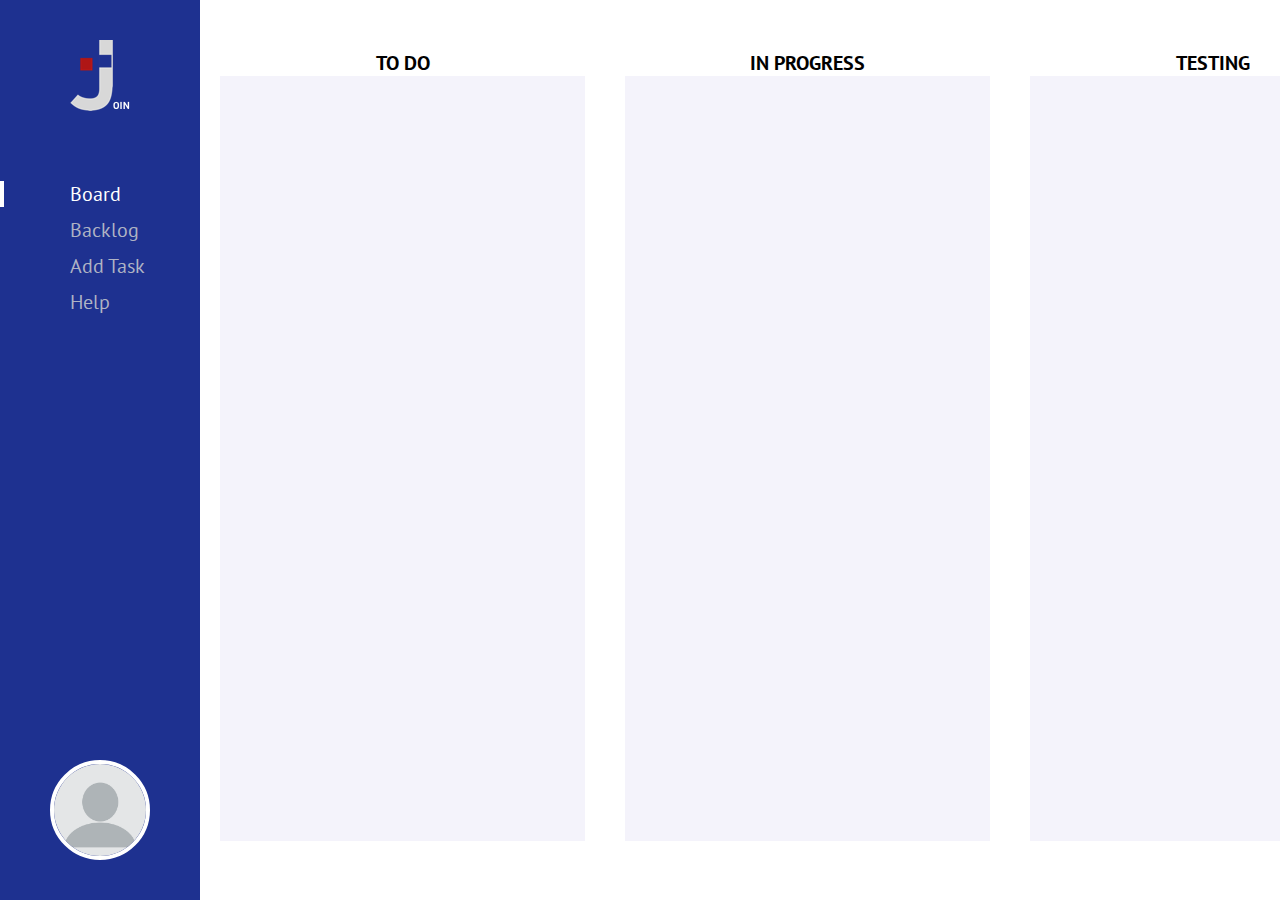
<file: index.html>
<!DOCTYPE html>
<html lang="en">

<head>
    <meta charset="UTF-8">
    <meta http-equiv="X-UA-Compatible" content="IE=edge">
    <meta name="viewport" content="width=device-width, initial-scale=1.0">
    <title>Join-Project</title>

    <script src="script/mini_backend.js"></script>
    <script src="script/script.js"></script>
    <script src="script/board.js"></script>
    <link rel="shortcut icon" href="./img/logo.png" type="image/x-icon">
    <link rel="stylesheet" href="style/style.css">
    <link rel="stylesheet" href="style/board.css">

    <link rel="preconnect" href="https://fonts.googleapis.com">
    <link rel="preconnect" href="https://fonts.gstatic.com" crossorigin>
    <link href="https://fonts.googleapis.com/css2?family=PT+Sans:ital,wght@0,400;0,700;1,400;1,700&display=swap"
        rel="stylesheet">
</head>

<body onload="includeHTML(), init()">


    <header class="main-header" id="main-header" w3-include-html="templates/header.html"></header>

    <img src="img/menu.png" class="resp-img" id="resp-img" onclick="showNavBar()" alt="">

    <main>
        <div class="hidebar d-none" id="hidebar" onclick="hideMenu()">

        </div>

        <div class="main-container">

        
            <div class="task-deteails-box d-none" id="task-details-box">
                <div class="task-details d-none" id="task-details">


                </div>
            </div>

            <div class="board-sub-container">
                <span class="task-headline">TO DO</span>
                <div class="task-board" id="to-do" ondrop="moveTo('to-do'); removeHighlight(id)"
                    ondragleave="removeHighlight('to-do')" ondragover="allowDrop(event); highlight(id)">

                </div>
            </div>

            <div class="board-sub-container">
                <span class="task-headline">IN PROGRESS</span>
                <div class="task-board" id="in-progress" ondrop="moveTo('in-progress'); removeHighlight(id)"
                    ondragleave="removeHighlight('in-progress')" ondragover="allowDrop(event); highlight(id)">

                </div>
            </div>

            <div class="board-sub-container">
                <span class="task-headline">TESTING</span>
                <div class="task-board" id="testing" ondrop="moveTo('testing'); removeHighlight(id)"
                    ondragleave="removeHighlight('testing')" ondragover="allowDrop(event); highlight(id)">

                </div>
            </div>

            <div class="board-sub-container">
                <span class="task-headline">DONE</span>
                <div class="task-board" id="done" ondrop="moveTo('done'); removeHighlight(id)"
                    ondragleave="removeHighlight('done')" ondragover="allowDrop(event); highlight(id)">

                </div>
            </div>
        </div>
    </main>

</body>

</html>
</file>
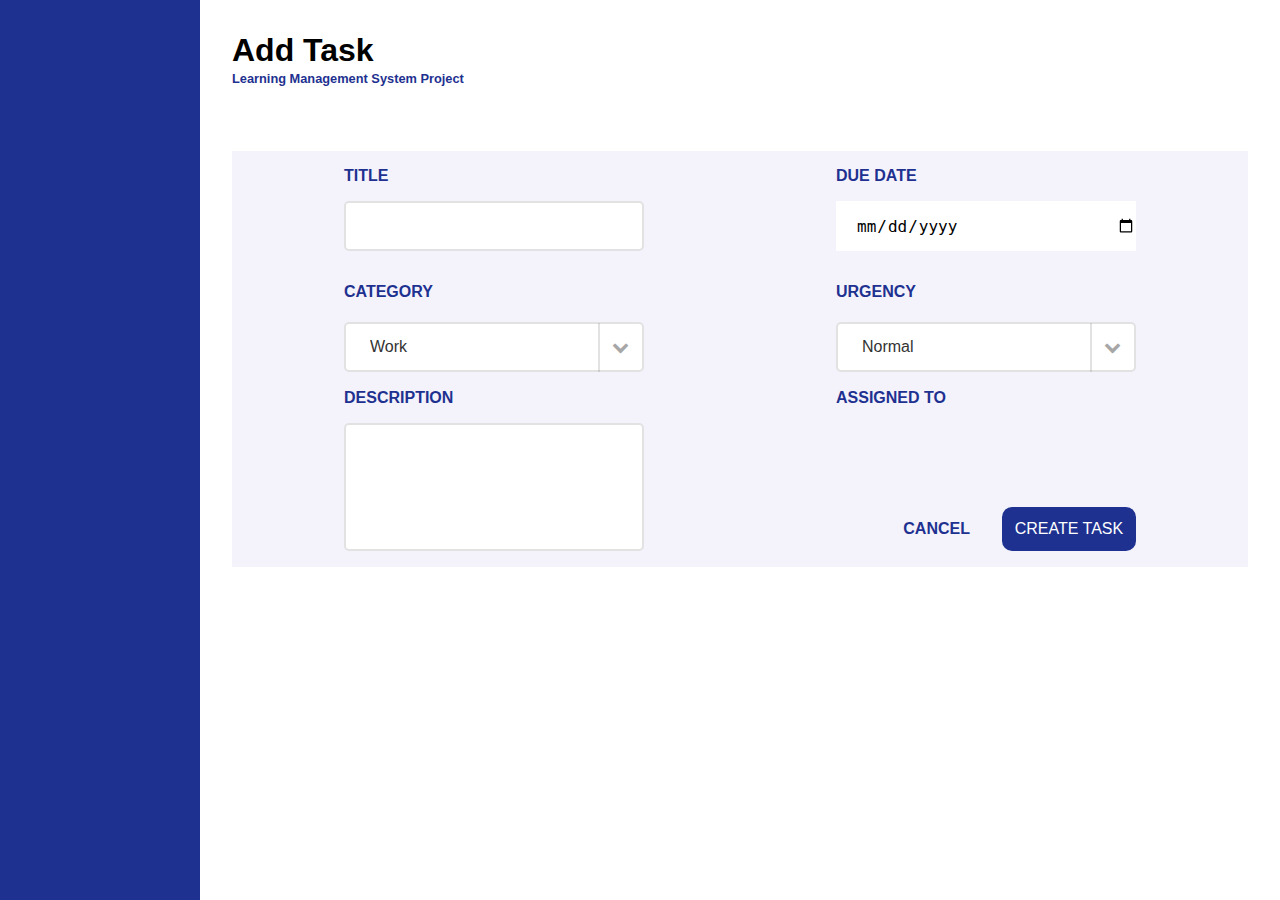
<file: addTask.html>
<!DOCTYPE html>
<html lang="en">

<head>
  <meta charset="UTF-8">
  <meta http-equiv="X-UA-Compatible" content="IE=edge">
  <meta name="viewport" content="width=device-width, initial-scale=1.0">
  <title>Add Task</title>
  <link rel="stylesheet" href="style/style.css">
  <link rel="stylesheet" href="style/addTask.css">
  <!-- Font-->
  <link rel="stylesheet" href="https://cdnjs.cloudflare.com/ajax/libs/font-awesome/4.7.0/css/font-awesome.min.css" />
  <script src="script/mini_backend.js"></script>
  <script src="script/script.js"></script>
  <script src="script/addTask.js"></script>
</head>

<body onload="init()">


  <header class="main-header" id="main-header" w3-include-html="templates/header.html"></header>

  <img src="img/menu.png" class="resp-img" id="resp-img" onclick="showNavBar()" alt="">

  <main class="main-addTask">

    <div class="hidebar d-none" id="hidebar" onclick="hideMenu()">

    </div>
    <header class="section-header">
      <h1>Add Task</h1>
      <span class="font-small">Learning Management System Project</span>
    </header>

    <section class="addTask-section">
      <div class="row-input">
        <div class="input-div">
          <span class="font-title">TITLE</span>
          <input type="text" id="title-input" class="input-field input-border">
        </div>

        <div class="input-div">
          <span class="font-title">DUE DATE</span>
          <!-- <div class="input-icon-div input-border">
            <input type="date" id="date-input" class="input-field-icon">
          </div> -->
          <div class="selectdivinput">
            <label>
              <input type="date" id="date-input" class="input-field-icon">
            </label>
          </div>
        </div>
      </div>

      <div class="row-input">
        <div class="input-div">
          <span class="font-title">CATEGORY</span>
          <div class="selectdiv">
            <label>
              <select id="category">
                <option value='Work' selected> Work </option>
                <option value='Marketing'>Marketing</option>
                <option value='IT'>IT</option>
              </select>
            </label>
          </div>
        </div>

        <div class="input-div">
          <span class="font-title">URGENCY</span>
          <div class="selectdiv">
            <label>
              <select id="urgency">
                <option value='Normal' selected> Normal </option>
                <option value='Low'>Low</option>
                <option value='High'>High</option>
              </select>
            </label>
          </div>
        </div>
      </div>

      <div class="row-input">
        <div class="input-div">
          <span class="font-title">DESCRIPTION</span>
          <textarea id="description" class="input-border"></textarea>
        </div>

        <div class="input-div">
          <span class="font-title">ASSIGNED TO</span>
          <div class="assigned-div">
            <div class="img-people" id="task-User">
            </div>
            <div class="buttons">
              <div class="cancle-button font-title button-hover" onclick="resetAddTask()">CANCEL</div>
              <div class="task-button button-hover" onclick="createTask()">CREATE TASK</div>
            </div>
          </div>
        </div>
      </div>

      <section class="div-assign-select hide" id="section-select">
        <div onclick="hideProfileSelect()" class="div-left-select"></div>
        <div class="img-people" id="select-User">
        </div>
      </section>
    </section>


  </main>
</body>

</html>
</file>
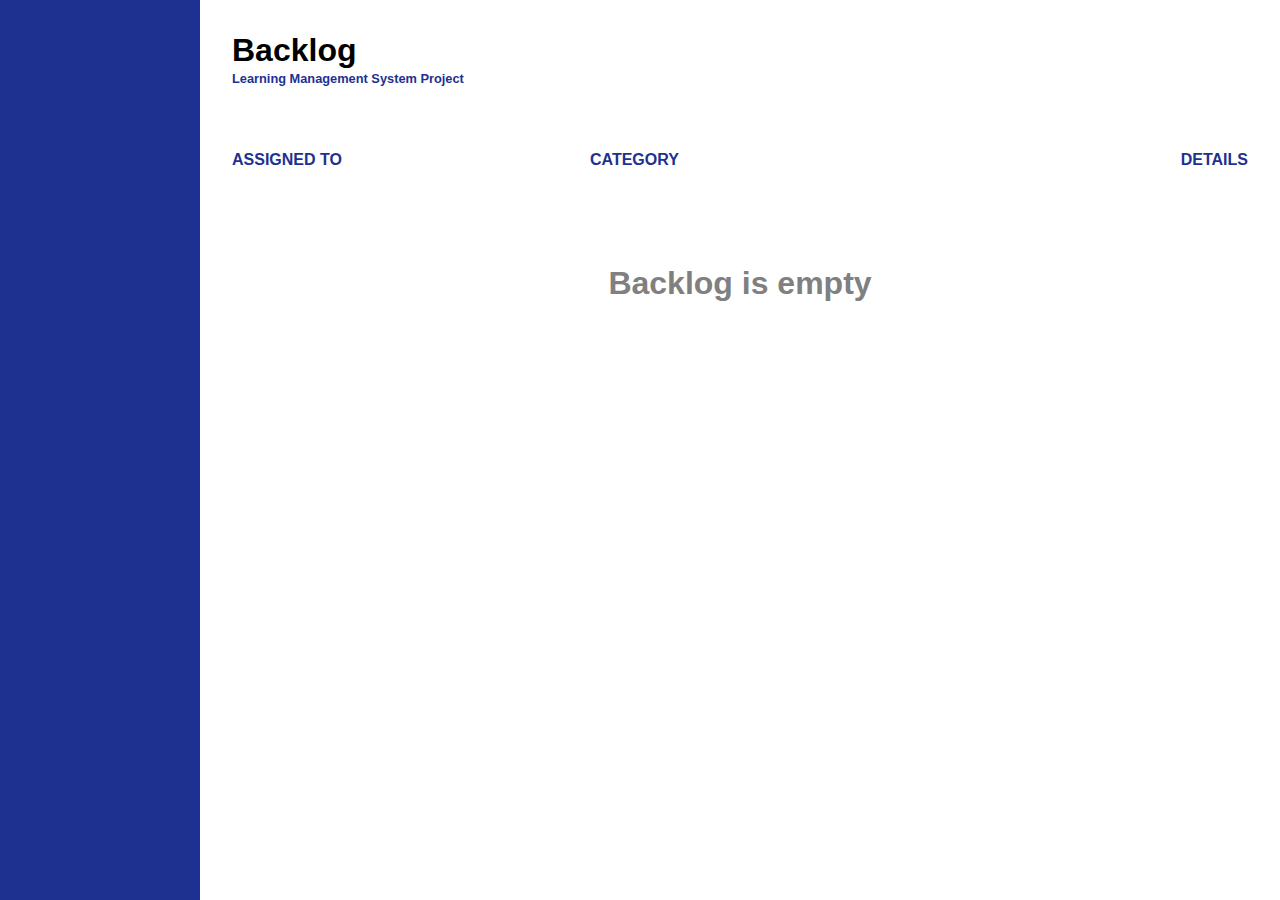
<file: backlog.html>
<!DOCTYPE html>
<html lang="en">
<head>
    <meta charset="UTF-8">
    <meta http-equiv="X-UA-Compatible" content="IE=edge">
    <meta name="viewport" content="width=device-width, initial-scale=1.0">
    <title>Join-Project</title>
    <link rel="stylesheet" href="./style/style.css">
    <link rel="stylesheet" href="./style/backlog.css">
    <script src="script/mini_backend.js"></script>
    <script src="./script/script.js"></script>
    <script src="./script/backlog.js"></script>
</head>
<body onload="start()">
    <header class="main-header" id="main-header" w3-include-html="templates/header.html"></header>

    <img src="img/menu.png" class="resp-img" id="resp-img" onclick="showNavBar()" alt="">
    <main>
        <div class="hidebar d-none" id="hidebar" onclick="hideMenu()">

        </div>

        <header class="section-header">
            <h1>Backlog</h1>
            <span class="font-small">Learning Management System Project</span>
        </header>
        <section>
            <header class="backlog-header">
                <span class="font-title">ASSIGNED TO</span>
                <span class="font-title">CATEGORY</span>
                <span class="font-title">DETAILS</span>
            </header>
            <section class="backlog-list" id="backlog-list">
                <h2 class="empty-backlog">Backlog is empty</h2>
            </section>
        </section>
        <section class="big-task-container d-none" id="big-task-container">
            <div class="big-task-subcontainer" id="big-task-subcontainer">
                <div class="icons-container">
                    <img id="send-to-board" title="Send to board" class="send-icon" src="./img/move.png" alt="">
                    <img id="delete-icon" title="Delete" class="close-icon" src="./img/garbage.png" alt="">
                    <img onclick="closeBigTask()" title="Close" class="close-icon" src="./img/cross.png" alt="">
                </div>
                <div class="big-task-tasks-container" id="big-task-tasks-container">
                    <div class="big-task-title-container">
                        <span class="font-title">TITLE</span>
                        <p id="big-task-title">Esto es una prueba</p>
                    </div>
                    <div class="big-task-category-container">
                        <span class="font-title">CATEGORY</span>
                        <p id="big-task-category">Esto es una prueba</p>
                    </div>
                    <div class="big-task-urgency-container">
                        <span class="font-title">URGENCY</span>
                        <p id="big-task-urgency">Esto es una prueba</p>
                    </div>
                    <div class="big-task-description-container">
                        <span class="font-title">DESCRIPTION</span>
                        <p id="big-task-description">Esto es una prueba</p>
                    </div>
                    <div class="big-task-date-container">
                        <span class="font-title">DUE DATE</span>
                        <p id="big-task-date">Esto es una prueba</p>
                    </div>
                    <div class="big-task-assigned-to-container">
                        <span class="font-title">ASSIGNED TO</span>
                        <p id="big-task-assigned">Esto es una prueba</p>
                    </div>
                </div>
            </div>
        </section>
    </main>
</body>
</html>
</file>
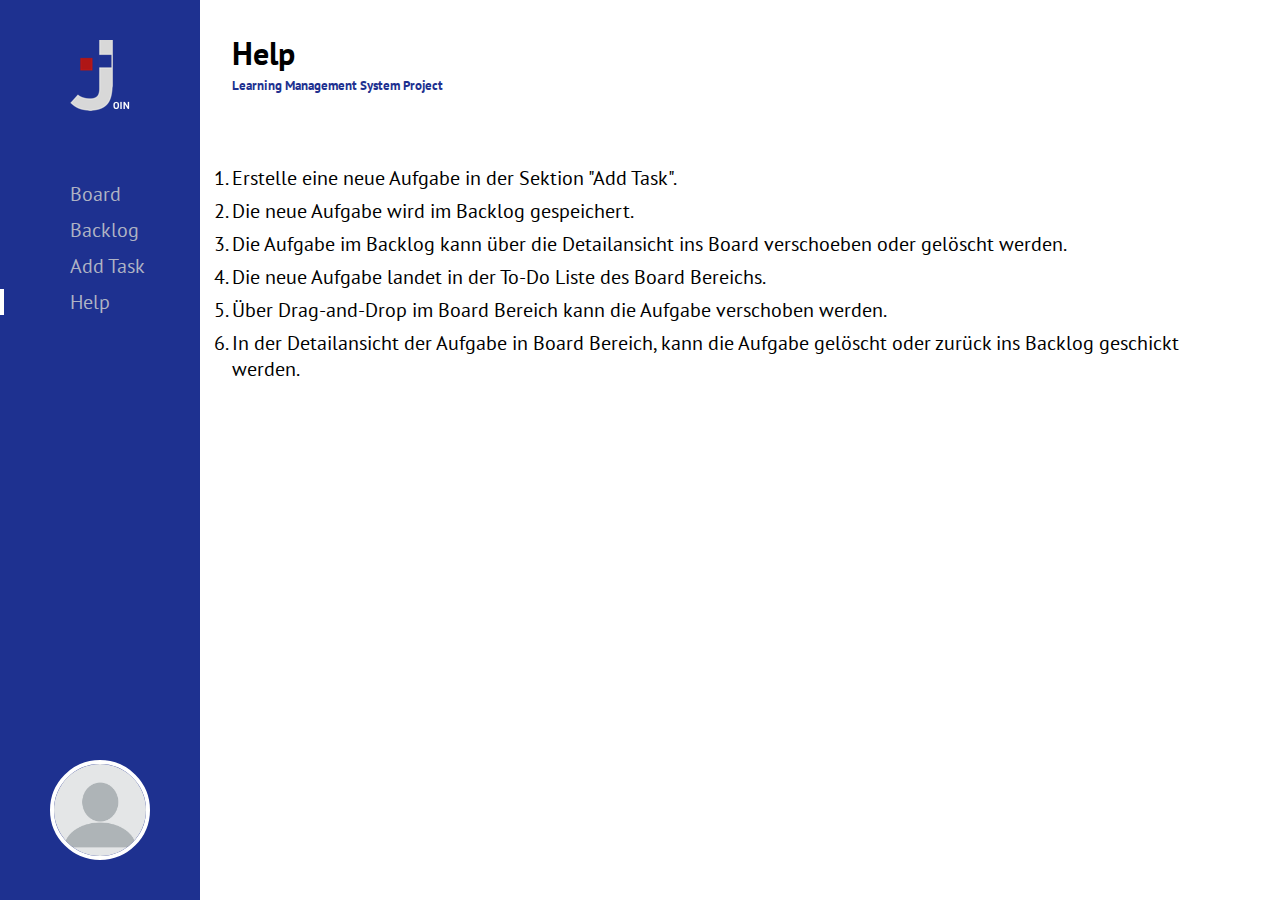
<file: help.html>
<!DOCTYPE html>
<html lang="en">
<head>
    <meta charset="UTF-8">
    <meta http-equiv="X-UA-Compatible" content="IE=edge">
    <meta name="viewport" content="width=device-width, initial-scale=1.0">
    <title>Join Help</title>
    <link rel="preconnect" href="https://fonts.googleapis.com">
    <link rel="preconnect" href="https://fonts.gstatic.com" crossorigin>
    <link href="https://fonts.googleapis.com/css2?family=PT+Sans:ital,wght@0,400;0,700;1,400;1,700&display=swap"
        rel="stylesheet">
    <link rel="stylesheet" href="style/style.css">
    <link rel="stylesheet" href="style/help.css">
    <script src="script/mini_backend.js"></script>
    <script src="script/script.js"></script>
    
</head>
<body onload="includeHTML()">
    <header class="main-header" id="main-header" w3-include-html="templates/header.html"></header>

    <img src="img/menu.png" class="resp-img" id="resp-img" onclick="showNavBar()" alt="">
<main>
    <div class="hidebar d-none" id="hidebar" onclick="hideMenu()">

    </div>

    <header class="section-header">
        <h1>Help</h1>
        <span class="font-small">Learning Management System Project</span>
    </header>

    <ol> 
        <li>Erstelle eine neue Aufgabe in der Sektion "Add Task".</li>
        <li>Die neue Aufgabe wird im Backlog gespeichert.</li>
        <li>Die Aufgabe im Backlog kann über die Detailansicht ins Board verschoeben oder gelöscht werden.</li>
        <li>Die neue Aufgabe landet in der To-Do Liste des Board Bereichs.</li>
        <li>Über Drag-and-Drop im Board Bereich kann die Aufgabe verschoben werden.</li>
        <li>In der Detailansicht der Aufgabe in Board Bereich, kann die Aufgabe gelöscht oder zurück ins Backlog geschickt werden.</li>
    </ol>
  
</main>


</body>
</html>
</file>
<file: style/style.css>
:root{
    --bg1:#1E3190;
    --main-bg: #F4F3FB;
    --margin-header: 75px;

}
*{
    margin: 0;
    padding: 0;
    box-sizing: border-box;
}

h1{
    margin-bottom: 0;
}

body {
    font-family: 'PT Sans', sans-serif;
    display: flex;
}
main{
    overflow-y: auto;
    height: 100vh;
}


.main-header {
    min-width: 200px;
    height: 100vh;
    display: flex;
    flex-direction: column;
    align-items: center;
    justify-content: space-between;
    background-color:var(--bg1);
    position: relative;
    
}
.nav-main-container{
    display: flex;
    flex-direction: column;
    margin-top: 40px;
    width: 100%;
    gap: 60px;
}

.logo-container {
    display: flex;
    justify-content: center;
    width: 100%;
    padding: 0 5px;
}

.navbar {
    display: flex;
    flex-direction: column;
    align-items: center;
    width: 100%;
}

.link-container {
    margin-top: 10px;
    width: 100%;
    display: flex;
    justify-content: space-between;
}

.link-container a {
    color: rgba(209, 209, 209, 0.815);
    width: 65%;
    text-decoration: none;
    font-size: 20px;  
}
.link-border{
    width: 4px;
    height: 100%;
    background-color: transparent;
    transition: all 100ms ease-in-out;
}


.link-container:hover .link-border{
    background-color: white;
}

.user-img-container {
    border: 4px solid white;
    border-radius: 100%;
    height: 100px;
    width: 100px;
    margin-bottom: 40px;
}

.user-img {
    width: 100%;
    object-fit: cover;
    border-radius: 100%;
}



.section-header{
    padding: 2rem;
}

.font-title{
    font-weight: bold;
    color: var(--bg1);
}

.font-small{
    font-size: .8rem;
    color: var(--bg1);
    font-weight: bold;
}

.priority-normal{
    border-left: 8px solid orange !important;
}
.priority-low{
    border-left: 8px solid green !important;
}
.priority-high{
    border-left: 8px solid red !important;
}

.resp-img{
    width: 40px;
    height: 40px;
    object-fit: cover;
    margin: 10px;
    position: absolute;
    z-index: 999;
    cursor: pointer;
}

.hidebar{
    z-index: 999;
    width: 100%;
    height: 100%;
    position:absolute;
    top: 0;
    left: 0;
    bottom: 0;
    right: 0;
}

@media (max-width: 1000px){

    .main-header{
        display: none;
    }
    

    
}

@media (min-width: 1000px){

    .hidebar,.resp-img{
        display: none;
    }
    .main-header{
        display: flex;
    }

    
}
</file>
<file: style/board.css>
main{
    display: flex;
    width: 100%;
    justify-content: space-around;
    padding-top: 50px;
    position: relative;
    height: 100vh;
    overflow: auto;
}

.main-container{
    width: 100%;
    display: flex;
    overflow-x: auto;
}

.board-sub-container{
    display: flex;
    flex-direction: column;
    align-items: center;
    margin-right: 20px;
    margin-left: 20px;
}

.task-board{
    width: 365px;
    background-color: var(--main-bg);
    display: flex;
    flex-direction: column;
    align-items: center;
    min-height: 85vh;
    overflow-y: auto;
}

.task-headline{
    font-weight: bold;
    font-size: 20px
}

/* Hier die Klassen für die zugeteile Aufgabe im Board */

.person-logo{
    width: 50px;
    height: 50px;
    border-radius: 100%;
    object-fit: cover;
    margin-right: 5px;
}

.task{
    position: relative;
    display: flex;
    flex-direction: column;
    height: 170px;
    width: 330px;
    margin-top: 10px;
    margin-bottom: 10px;
    background-color: white;
    border-radius: 8px;
    border-left: 8px solid orange;
    cursor: pointer;

}

.task-color{
    position: absolute;
    left: 0px;
    top: 0px;
    width: 5px;
    bottom: 0px;
    background-color: orange;
    border-radius: 8px 0px 0px 8px;
}

.task-person{
    display: flex;
    justify-content: space-between;
    align-items: center;
    padding-top: 18px;
}

.task-sub-container{
    padding: 15px;
    border-radius: 8px;
}

.category{
    display: flex;
    justify-content: center;
    border-radius: 5px;
    width: 100px;
    align-items: center;
    height: 30px;
    background-color: var(--bg1);
    color: white;
}

.task-date span{
    font-size: 12px;
    color: rgb(156, 156, 156);
}

.description-details{
    height: 40px;
    overflow: hidden;
}

.task-title{
    font-weight: bold;
}
.board-link{
    background-color: white;
}
.board-text{
    color: white!important;
}

.drag-area-highlight{
    background-color: #a4a4a7;
}

.task-details{
    z-index: 999;
}

.assigned-count{
    display: flex;
    align-items: center;
    font-weight: 600;
}

.nav-container{
    display: flex;
    justify-content: space-between;
    padding: 10px;
}

.nav-icons{
    width: 20px;
    height: 20px;
    object-fit: cover;
    margin-right: 5px;
    margin-left: 5px;
    cursor: pointer;
}

.task-details{
    display: flex;
    flex-direction: column;
    background-color: white;
    width: 500px;
    min-height: 400px;
    border: 2px solid rgb(170, 170, 170);
    background-color: #e5fafc;
}

.person-container{
    display: flex;
    justify-content: space-evenly;
    flex-wrap: wrap;
}

.d-none{
    display: none;
}

.task-title-category{
    display: flex;
    justify-content: space-around;
    padding-top: 10px;
    font-weight: 600;
}

.task-description{
    display: flex;
    justify-content: center;
    padding-top: 10px;
}

.task-description span{
    display: flex;
    justify-content: center;
    padding-top: 10px;
    overflow-wrap: anywhere;
    padding-left: 10px;
    padding-right: 10px;
    text-align: center;
}

.task-date-details{
    font-weight: 600;
    padding-left: 20px;
}

.person-container{
    padding-top: 20px;
    padding-bottom: 20px;
}

.task-deteails-box{
    width: 100%;
    height: 100%;
    position: absolute;
    z-index: 999;
    background-color: #e5fafc;
}
</file>
<file: style/addTask.css>
.main-addTask {
    width: 100%;
    position: relative;
}

.addTask-section {
    position: relative;
    background-color: var(--main-bg);
    display: flex;
    flex-direction: column;
    gap: 2rem;
    width: calc(100% - 4rem);
    margin: 2rem;
    padding: 1rem;
}

.row-input {
    display: flex;
    justify-content: space-around;
}

.input-div {
    display: flex;
    flex-direction: column;
    gap: 1rem;
}

.input-field {
    width: 300px;
    height: 50px;
    border: none;
    font-size: 16px;
    padding-left: 20px;
}

.input-icon-div {
    display: flex;
    align-items: center;
}

.input-field-icon {
    width: 300px;
    height: 50px;
    border: none;
    font-size: 16px;
    padding-left: 20px;
}

.icon-div{
    width: 50px;
    height: 50px;
    display: flex;
    justify-content: center;
    align-items: center;
    background-color: white;
    border-left: 2px solid rgba(128, 128, 128, 0.233);
    
}

.icon-div img {
    width: 1.3rem;
    height: 1.3rem;
    object-fit: contain;
}


/* https://fabriceleven.com/design/clever-way-to-change-the-drop-down-selector-arrow-icon/ */

.selectdiv {
  position: relative;
  /*Don't really need this just for demo styling*/
  min-width: 300px;
  height: 2.5rem;
  float: left;
}


.selectdiv:after {
    content: '\f078';
    font: normal normal normal 17px/1 FontAwesome;
    color: rgba(128, 128, 128, 0.692);
    right: 15px;
    top: 6px;
    height: 34px;
    padding: 15px 0px 0px 12px;
    border-left: 2px solid rgba(128, 128, 128, 0.233);
    position: absolute;
    pointer-events: none;
}

/* IE11 hide native button:*/ 
select::-ms-expand {
display: none;
}

.selectdiv select {
  /* Removes the default select arrow: */
  -webkit-appearance: none;
  -moz-appearance: none;
  appearance: none;
  /* Add some styling */
  
  display: block;
  width: 100%;
  max-width: 320px;
  height: 50px;
  float: right;
  margin: 5px 0px;
  padding: 0px 24px;
  font-size: 16px;
  line-height: 1.75;
  color: #333;
  background-color: #ffffff;
  background-image: none;
  -ms-word-break: normal;
  word-break: normal;
  border: 2px solid rgba(128, 128, 128, 0.233);
  border-radius: 5px;
}

/* ############################## */

#description {
    width: 300px;
    height: 8rem;
    resize: none;
    font-size: 16px;
    padding: 5px 10px 5px 10px;
}

.assigned-div {
    width: 300px;
    height: 8rem;
    display: flex;
    flex-direction: column;
    justify-content: space-between;
}

.img-people {
    display: flex;
    align-items: center;
    gap: 1rem;
}

.round-img {
    width: 3rem;
    height: 3rem;
    object-fit: contain;
    border-radius: 100%;
}

.img-add-people {
    width: 2rem;
    height: 2rem;
    object-fit: contain;
}

.buttons {
    display: flex;
    justify-content: flex-end;
    align-items: center;
    gap: 2rem;
}

.task-button {
    background-color: var(--bg1);
    padding: 0.8rem;
    color: white;
    border-radius: 10px;
}

.button-hover:hover {
    cursor: pointer;
}


.input-border {
    border: 2px solid rgba(128, 128, 128, 0.233);
    border-radius: 5px;
}


.addTask-link{
    background-color: white;
}
.addTask-text{
    color: white!important;
}

.hide {
  display: none!important;
}

.div-assign-select {
  position: absolute;
  top: 0;
  left: 0;
  right: 0;
  bottom: 0;
  display: flex;
  justify-content: center;
  align-items: center;
  background-color: #85848ab0;
  
}

.div-assign-select .img-people {
  background-color: white;
  padding: 50px 100px 50px 100px;
  border-radius: 15px;
  z-index: 3;
}

.div-left-select {
  z-index: 2;
  position: absolute;
  top: 0;
  left: 0;
  right: 0;
  bottom: 0;
}

.profil {
  display: flex;
  flex-direction: column;
  align-items: center;
  gap: 5px;
}

.d-none{
    display: none;
}

@media(max-width: 1000px){
    main{
        text-align: center;
    }
}

@media (max-width: 710px) {
  .row-input {
    flex-direction: column;
    justify-content: center;
    align-items: center;
    gap: 1rem;
  }

  .addTask-section {
    width: 100%;
    margin: 0;
  }
}
</file>
<file: style/backlog.css>
main{
    display: flex;
    flex-direction: column;
    width: 100%;
    position: relative;
}

.backlog-header{
    display: flex;
    width: 100%;
    justify-content: space-between;
    padding: 2rem;
}
.backlog-header > *{
    width: 300px;
}
.backlog-header span:last-child{
    text-align: right;
}
.backlog-task p:last-child{
    text-align: right;
}
.empty-backlog{
    text-align: center;
    font-size: 2rem;
    margin-top: 4rem;
    color: grey;
}

.backlog-list{
    display: flex;
    flex-direction: column;
    gap: 1rem;
    padding: 0 2rem;
    
}
.backlog-task{
    display: flex;
    background-color: var(--main-bg);
    padding: 1rem;
    border-radius: 10px;
    align-items: center;
    width: 100%;
    justify-content: space-between;
    cursor: pointer;
    transition: all 100ms ease-in-out; 
}

.backlog-task:hover{
    background-color: rgb(228, 228, 228);
}
.backlog-task > *{
    width: 300px;
    
    
}
.assigned-to{
    display: flex;
    align-items: center;
    gap: 1rem; 
}
.name-container {
    display: flex;
    flex-direction: column;
}
.name-container a{
    text-decoration: none;
    color: rgb(0, 118, 253);
}
.assigned-to img{
    width: 50px;
    height: 50px;
    border-radius: 100%;
}

.category{
    margin-left: 1rem;
}

.backlog-link{
    background-color: white;
}

.backlog-text{
    color: white!important;
}
.big-task-container{
    width: 100%;
    display: flex;
    padding: 2rem;
    background-color: var(--main-bg);
    position: absolute;
    top: 100px;
    justify-content: center;
}
.big-task-subcontainer{
    display: flex;
    flex-direction: column;
    width: 100%;

}
.icons-container{
    display: flex;
    width: 100%;
    justify-content: end;
    margin-bottom: 2rem;
    gap: .5rem;
}
.icons-container img{
    width: 30px;
    cursor: pointer;
}

.big-task-tasks-container{
    display: flex;
    flex-wrap: wrap;
    gap: 2rem;
    justify-content: space-around;
}
.big-task-name-container{
    display: flex;
    flex-direction: column;
}
.big-task-name-container a{
    text-decoration: none;
    color: rgb(0, 118, 253);
}
.big-task-tasks-container div > *{
    margin-top: .5rem;
}


.d-none{
    display: none;
}

@media(max-width: 1000px){
    main{
        text-align: center;
    }
    .backlog-header span:last-child{
        text-align: center;
    }
    .backlog-task p:last-child{
        text-align: center;
    }
    .big-task-tasks-container{
        flex-direction: column;
    }
    .big-task-assigned-people{
        display: flex;
        flex-wrap: wrap;
        justify-content: center;
        gap: 1rem;
    }
}
@media(max-width:700px){
    .backlog-header span:last-child{
        display: none;
    }
    .backlog-task p:last-child{
        display: none;
    }
    .backlog-header span:nth-child(2){
       text-align: right;
    }
    .backlog-task span:nth-child(2){
        text-align: right;
    }
}

@media(max-width:500px){
    .name-container a{
        display: none;
    }
}
</file>
<file: style/help.css>
main{
    width: 100%;
    position: relative;
}
.help-link{
    background-color: white;
}
ol{
    padding: 2rem;
    font-size: 20px;
    text-align: start;
}
li{
    margin-top: 7px;
}

.d-none{
    display: none;
}

@media(max-width: 1000px){
    main{
        text-align: center;
    }
}
</file>
